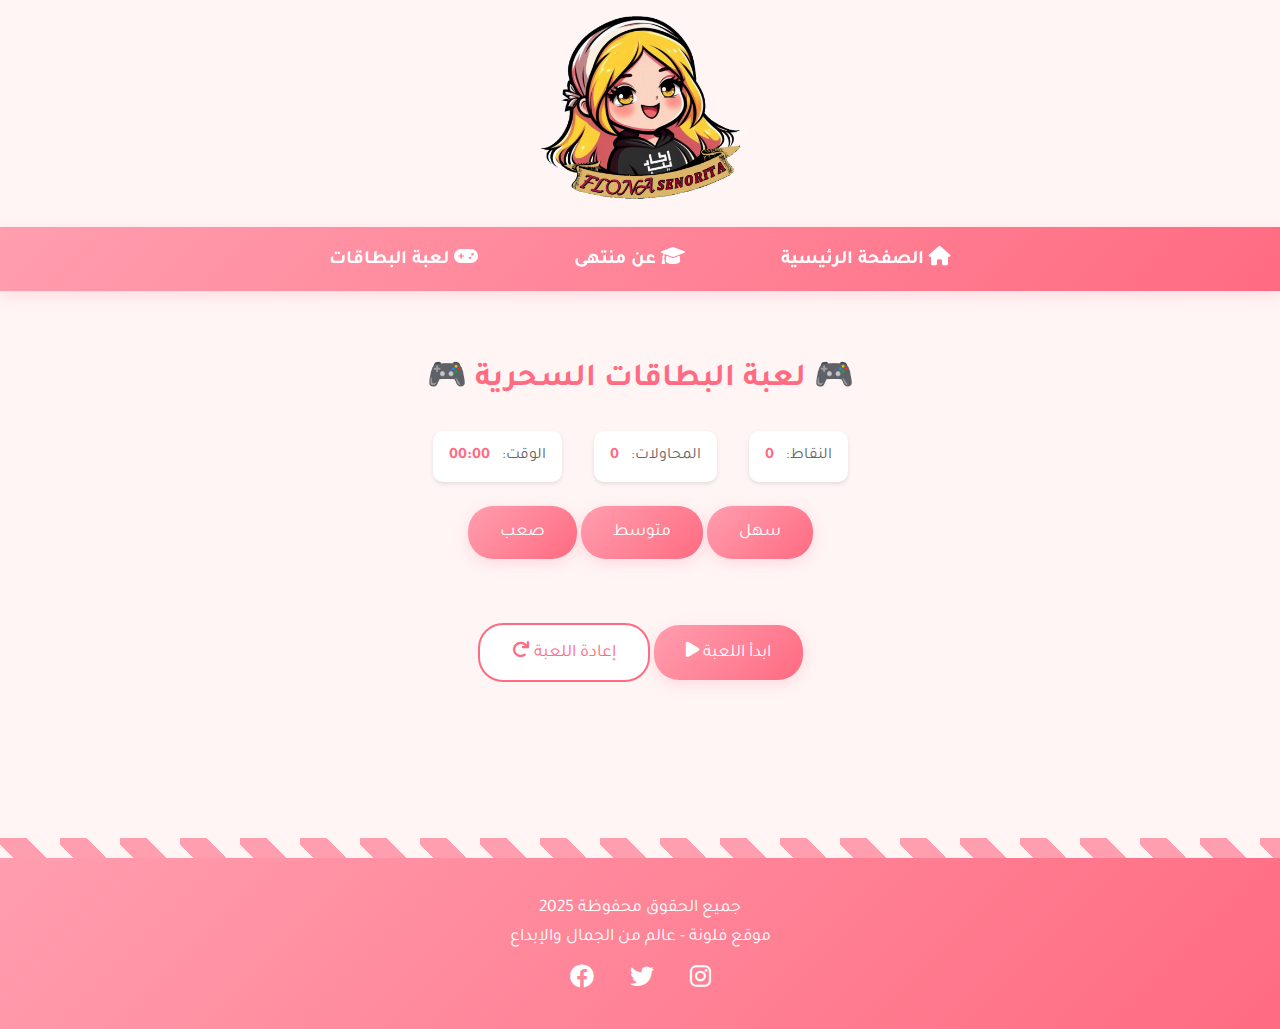
<file: cards.html>
<!DOCTYPE html>
<html lang="ar" dir="rtl">
<head>
    <meta charset="UTF-8">
    <meta name="viewport" content="width=device-width, initial-scale=1.0">
    <title>لعبة البطاقات - موقع الفتيات الجميل</title>
    <link rel="stylesheet" href="styles.css">
    <link href="https://fonts.googleapis.com/css2?family=Tajawal:wght@400;700&display=swap" rel="stylesheet">
    <link rel="stylesheet" href="https://cdnjs.cloudflare.com/ajax/libs/font-awesome/6.0.0/css/all.min.css">
</head>
<body>
    <header class="site-header">
        <div class="logo-container">
            <img src="FLONA_SWETS.png" alt="Flona Sweets Logo" class="animated-logo">
        </div>
    </header>
    <nav>
        <ul>
            <li><a href="index.html"><i class="fas fa-home"></i> الصفحة الرئيسية</a></li>
            <li><a href="muntaha.html"><i class="fas fa-graduation-cap"></i> عن منتهى</a></li>
            <li><a href="cards.html"><i class="fas fa-gamepad"></i> لعبة البطاقات</a></li>
        </ul>
    </nav>
    <main class="game-page">
        <h1>🎮 لعبة البطاقات السحرية 🎮</h1>
        <div class="game-info">
            <div class="game-stats">
                <div class="stat-item">
                    <span class="stat-label">النقاط:</span>
                    <span id="score" class="stat-value">0</span>
                </div>
                <div class="stat-item">
                    <span class="stat-label">المحاولات:</span>
                    <span id="attempts" class="stat-value">0</span>
                </div>
                <div class="stat-item">
                    <span class="stat-label">الوقت:</span>
                    <span id="timer" class="stat-value">00:00</span>
                </div>
            </div>
            <div class="difficulty-selector">
                <button class="button" data-level="easy">سهل</button>
                <button class="button" data-level="medium">متوسط</button>
                <button class="button" data-level="hard">صعب</button>
            </div>
        </div>
        <div class="game-container" id="gameBoard"></div>
        <div class="game-controls">
            <button id="startGame" class="button">ابدأ اللعبة <i class="fas fa-play"></i></button>
            <button id="resetGame" class="button secondary" disabled>إعادة اللعبة <i class="fas fa-redo"></i></button>
        </div>
        <div class="game-message" id="gameMessage"></div>
    </main>
    <footer>
        <div class="footer-content">
            <p>جميع الحقوق محفوظة 2025</p>
            <p>موقع فلونة - عالم من الجمال والإبداع</p>
            <div class="social-links">
                <a href="#" title="انستغرام"><i class="fab fa-instagram"></i></a>
                <a href="#" title="تويتر"><i class="fab fa-twitter"></i></a>
                <a href="#" title="فيسبوك"><i class="fab fa-facebook"></i></a>
            </div>
        </div>
    </footer>
    <script src="game.js"></script>
</body>
</html>
</file>
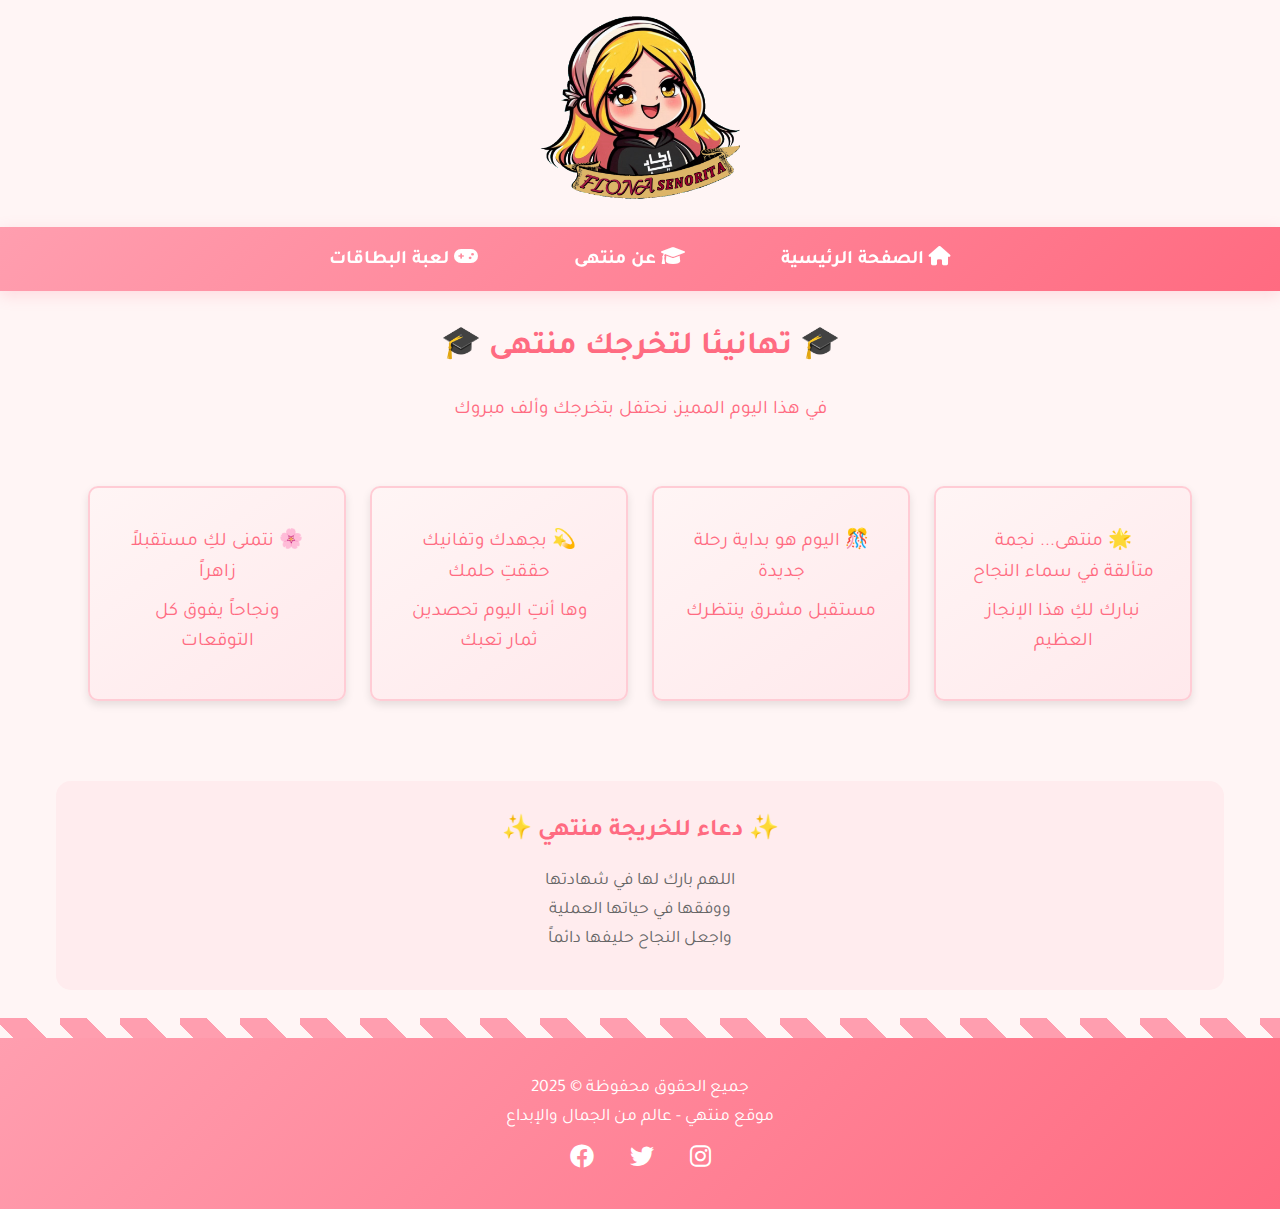
<file: muntaha.html>
<!DOCTYPE html>
<html lang="ar" dir="rtl">
<head>
    <meta charset="UTF-8">
    <meta name="viewport" content="width=device-width, initial-scale=1.0">
    <title>تهنئة التخرج لمنتهى - موقع الفتيات الجميل</title>
    <link rel="stylesheet" href="styles.css">
    <link href="https://fonts.googleapis.com/css2?family=Tajawal:wght@400;700&display=swap" rel="stylesheet">
    <link rel="stylesheet" href="https://cdnjs.cloudflare.com/ajax/libs/font-awesome/6.0.0/css/all.min.css">
</head>
<body>
    <header class="site-header">
        <div class="logo-container">
            <img src="FLONA_SWETS.png" alt="Flona Sweets Logo" class="animated-logo">
        </div>
    </header>
    <nav>
        <ul>
            <li><a href="index.html"><i class="fas fa-home"></i> الصفحة الرئيسية</a></li>
            <li><a href="muntaha.html"><i class="fas fa-graduation-cap"></i> عن منتهى</a></li>
            <li><a href="cards.html"><i class="fas fa-gamepad"></i> لعبة البطاقات</a></li>
        </ul>
    </nav>
    <main class="muntaha-page">
        <div class="graduation-header">
            <h1>🎓 تهانيئا لتخرجك منتهى 🎓</h1>
            <div class="celebration-text">
                <p>في هذا اليوم المميز، نحتفل بتخرجك وألف مبروك </p>
            </div>
        </div>
        
        <div class="quote-container">
            <div class="quote graduation-quote">
                <p>🌟 منتهى... نجمة متألقة في سماء النجاح</p>
                <p>نبارك لكِ هذا الإنجاز العظيم</p>
            </div>
            <div class="quote graduation-quote">
                <p>🎊 اليوم هو بداية رحلة جديدة</p>
                <p>مستقبل مشرق ينتظرك</p>
            </div>
            <div class="quote graduation-quote">
                <p>💫 بجهدك وتفانيك حققتِ حلمك</p>
                <p>وها أنتِ اليوم تحصدين ثمار تعبك</p>
            </div>
            <div class="quote graduation-quote">
                <p>🌸 نتمنى لكِ مستقبلاً زاهراً</p>
                <p>ونجاحاً يفوق كل التوقعات</p>
            </div>
        </div>

        <div class="graduation-wishes">
            <h2>✨ دعاء للخريجة منتهي ✨</h2>
            <p>اللهم بارك لها في شهادتها</p>
            <p>ووفقها في حياتها العملية</p>
            <p>واجعل النجاح حليفها دائماً</p>
        </div>
    </main>
    <footer>
        <div class="footer-content">
            <p>جميع الحقوق محفوظة © 2025</p>
            <p>موقع منتهي - عالم من الجمال والإبداع</p>
            <div class="social-links">
                <a href="#" title="انستغرام"><i class="fab fa-instagram"></i></a>
                <a href="#" title="تويتر"><i class="fab fa-twitter"></i></a>
                <a href="#" title="فيسبوك"><i class="fab fa-facebook"></i></a>
            </div>
        </div>
    </footer>
</body>
</html>
</file>
<file: styles.css>
/* General Styles */
* {
    margin: 0;
    padding: 0;
    box-sizing: border-box;
    font-family: 'Tajawal', sans-serif;
}

body {
    background-color: #fff5f5;
    color: #333;
}

/* Site Header and Logo */
.site-header {
    text-align: center;
    padding: 1rem;
}

.logo-container {
    max-width: 200px;
    margin: 0 auto;
}

.animated-logo {
    width: 100%;
    animation: float 3s ease-in-out infinite;
}

@keyframes float {
    0% {
        transform: translateY(0px);
    }
    50% {
        transform: translateY(-10px);
    }
    100% {
        transform: translateY(0px);
    }
}

.time-container {
    text-align: center;
    margin: 2rem 0;
}

.time-animation {
    max-width: 300px;
    border-radius: 10px;
    box-shadow: 0 4px 8px rgba(0,0,0,0.1);
}

/* Navigation */
nav {
    background: linear-gradient(135deg, #ff9eaf 0%, #ff6b81 100%);
    padding: 1.2rem;
    box-shadow: 0 4px 15px rgba(255, 107, 129, 0.2);
    position: sticky;
    top: 0;
    z-index: 1000;
}

nav ul {
    list-style: none;
    display: flex;
    justify-content: center;
    gap: 3rem;
    max-width: 1200px;
    margin: 0 auto;
}

nav a {
    color: white;
    text-decoration: none;
    font-weight: bold;
    font-size: 1.2rem;
    padding: 0.5rem 1.5rem;
    border-radius: 25px;
    transition: all 0.3s ease;
    position: relative;
}

nav a:hover {
    background: rgba(255, 255, 255, 0.2);
    transform: translateY(-2px);
}

nav a::after {
    content: '';
    position: absolute;
    bottom: -5px;
    left: 50%;
    width: 0;
    height: 3px;
    background: white;
    transition: all 0.3s ease;
    transform: translateX(-50%);
}

nav a:hover::after {
    width: 70%;
}

/* Main Content */
main {
    max-width: 1200px;
    margin: 2rem auto;
    padding: 0 1rem;
}

h1 {
    text-align: center;
    color: #ff6b81;
    margin-bottom: 2rem;
}

/* Image Gallery */
.image-gallery {
    display: grid;
    grid-template-columns: repeat(auto-fit, minmax(300px, 1fr));
    gap: 2rem;
    padding: 1rem;
}

.image-card {
    background: white;
    border-radius: 10px;
    overflow: hidden;
    box-shadow: 0 4px 8px rgba(0,0,0,0.1);
    transition: transform 0.3s;
}

.image-card:hover {
    transform: translateY(-5px);
}

.image-card img {
    width: 100%;
    height: 200px;
    object-fit: cover;
}

.image-card p {
    padding: 1rem;
    text-align: center;
    color: #ff6b81;
}

/* Muntaha Page */
.muntaha-page .quote-container {
    display: grid;
    grid-template-columns: repeat(auto-fit, minmax(250px, 1fr));
    gap: 1.5rem;
    padding: 2rem;
}

.quote {
    background: white;
    padding: 2rem;
    border-radius: 10px;
    box-shadow: 0 4px 8px rgba(0,0,0,0.1);
    text-align: center;
}

.quote p {
    color: #ff6b81;
    font-size: 1.2rem;
    line-height: 1.6;
}

/* Muntaha Graduation Page */
.graduation-header {
    text-align: center;
    margin: 2rem 0;
    animation: fadeIn 1.5s ease-in;
}

.celebration-text {
    font-size: 1.2rem;
    color: #ff6b81;
    margin: 1rem 0;
}

.graduation-quote {
    background: linear-gradient(145deg, #fff5f5, #ffe9ec);
    border: 2px solid #ffccd5;
    padding: 2rem;
    animation: slideIn 0.5s ease-out;
}

.graduation-quote p {
    margin: 0.5rem 0;
}

.graduation-wishes {
    text-align: center;
    margin: 3rem 0;
    padding: 2rem;
    background: rgba(255, 158, 175, 0.1);
    border-radius: 15px;
    animation: fadeIn 2s ease-in;
}

.graduation-wishes h2 {
    color: #ff6b81;
    margin-bottom: 1.5rem;
}

.graduation-wishes p {
    font-size: 1.1rem;
    margin: 0.5rem 0;
    color: #666;
}

@keyframes fadeIn {
    from {
        opacity: 0;
    }
    to {
        opacity: 1;
    }
}

@keyframes slideIn {
    from {
        transform: translateY(20px);
        opacity: 0;
    }
    to {
        transform: translateY(0);
        opacity: 1;
    }
}

/* Cards Game */
.game-page {
    text-align: center;
    padding: 2rem;
}

.game-info {
    margin: 2rem auto;
    max-width: 800px;
}

.game-stats {
    display: flex;
    justify-content: center;
    gap: 2rem;
    margin-bottom: 1.5rem;
}

.stat-item {
    background: white;
    padding: 1rem;
    border-radius: 10px;
    box-shadow: 0 2px 4px rgba(0,0,0,0.1);
}

.stat-label {
    color: #666;
    margin-left: 0.5rem;
}

.stat-value {
    color: #ff6b81;
    font-weight: bold;
}

.difficulty-selector {
    margin: 1.5rem 0;
}

.difficulty-btn {
    background: white;
    border: 2px solid #ff9eaf;
    color: #ff6b81;
    padding: 0.5rem 1.5rem;
    margin: 0 0.5rem;
    border-radius: 20px;
    cursor: pointer;
    transition: all 0.3s;
}

.difficulty-btn:hover {
    background: #ff9eaf;
    color: white;
}

.difficulty-btn.active {
    background: #ff6b81;
    color: white;
    border-color: #ff6b81;
}

.game-container {
    display: grid;
    grid-template-columns: repeat(auto-fit, minmax(80px, 1fr));
    gap: 1rem;
    max-width: 800px;
    margin: 2rem auto;
}

.card {
    aspect-ratio: 3/4;
    background: linear-gradient(145deg, #ff9eaf, #ffb7c5);
    border-radius: 8px;
    cursor: pointer;
    transition: transform 0.3s, background 0.3s;
    display: flex;
    align-items: center;
    justify-content: center;
    font-size: 2rem;
    box-shadow: 0 4px 8px rgba(0,0,0,0.1);
}

.card:hover {
    transform: scale(1.05);
}

.card.flipped {
    background: white;
    border: 2px solid #ff9eaf;
}

.card.matched {
    background: #e8f5e9;
    border: 2px solid #81c784;
    cursor: default;
}

.game-controls {
    margin: 2rem 0;
}

.start-button, .reset-button {
    background: linear-gradient(135deg, #ff9eaf 0%, #ff6b81 100%);
    color: white;
    border: none;
    padding: 1rem 2rem;
    border-radius: 25px;
    font-size: 1.1rem;
    cursor: pointer;
    transition: all 0.3s ease;
    box-shadow: 0 4px 15px rgba(255, 107, 129, 0.2);
    position: relative;
    overflow: hidden;
}

.start-button:hover, .reset-button:hover {
    transform: translateY(-2px);
    box-shadow: 0 6px 20px rgba(255, 107, 129, 0.3);
}

.start-button:active, .reset-button:active {
    transform: translateY(0);
}

.start-button:disabled, .reset-button:disabled {
    background: linear-gradient(135deg, #cccccc 0%, #999999 100%);
    cursor: not-allowed;
    box-shadow: none;
}

.game-message {
    margin: 2rem 0;
    padding: 1rem;
    border-radius: 10px;
    font-size: 1.2rem;
    animation: fadeIn 0.5s ease-in;
}

.win-message {
    background: #e8f5e9;
    color: #2e7d32;
}

.lose-message {
    background: #ffebee;
    color: #c62828;
}

/* Buttons */
.button {
    background: linear-gradient(135deg, #ff9eaf 0%, #ff6b81 100%);
    color: white;
    border: none;
    padding: 1rem 2rem;
    border-radius: 25px;
    font-size: 1.1rem;
    cursor: pointer;
    transition: all 0.3s ease;
    box-shadow: 0 4px 15px rgba(255, 107, 129, 0.2);
    position: relative;
    overflow: hidden;
}

.button:hover {
    transform: translateY(-2px);
    box-shadow: 0 6px 20px rgba(255, 107, 129, 0.3);
}

.button:active {
    transform: translateY(0);
}

.button:disabled {
    background: linear-gradient(135deg, #cccccc 0%, #999999 100%);
    cursor: not-allowed;
    box-shadow: none;
}

.button.secondary {
    background: white;
    color: #ff6b81;
    border: 2px solid #ff6b81;
}

.button.secondary:hover {
    background: #fff5f5;
}

/* Footer */
footer {
    background: linear-gradient(135deg, #ff9eaf 0%, #ff6b81 100%);
    color: white;
    padding: 2rem;
    margin-top: 3rem;
    text-align: center;
    position: relative;
}

footer::before {
    content: '';
    position: absolute;
    top: -20px;
    left: 0;
    right: 0;
    height: 20px;
    background: linear-gradient(45deg, transparent 33.333%, #ff9eaf 33.333%, #ff9eaf 66.667%, transparent 66.667%);
    background-size: 60px 40px;
    background-repeat: repeat-x;
}

footer p {
    font-size: 1.1rem;
    margin: 0.5rem 0;
}

.social-links {
    margin-top: 1rem;
}

.social-links a {
    color: white;
    margin: 0 1rem;
    font-size: 1.5rem;
    transition: transform 0.3s ease;
    display: inline-block;
}

.social-links a:hover {
    transform: scale(1.2);
}
</file>
